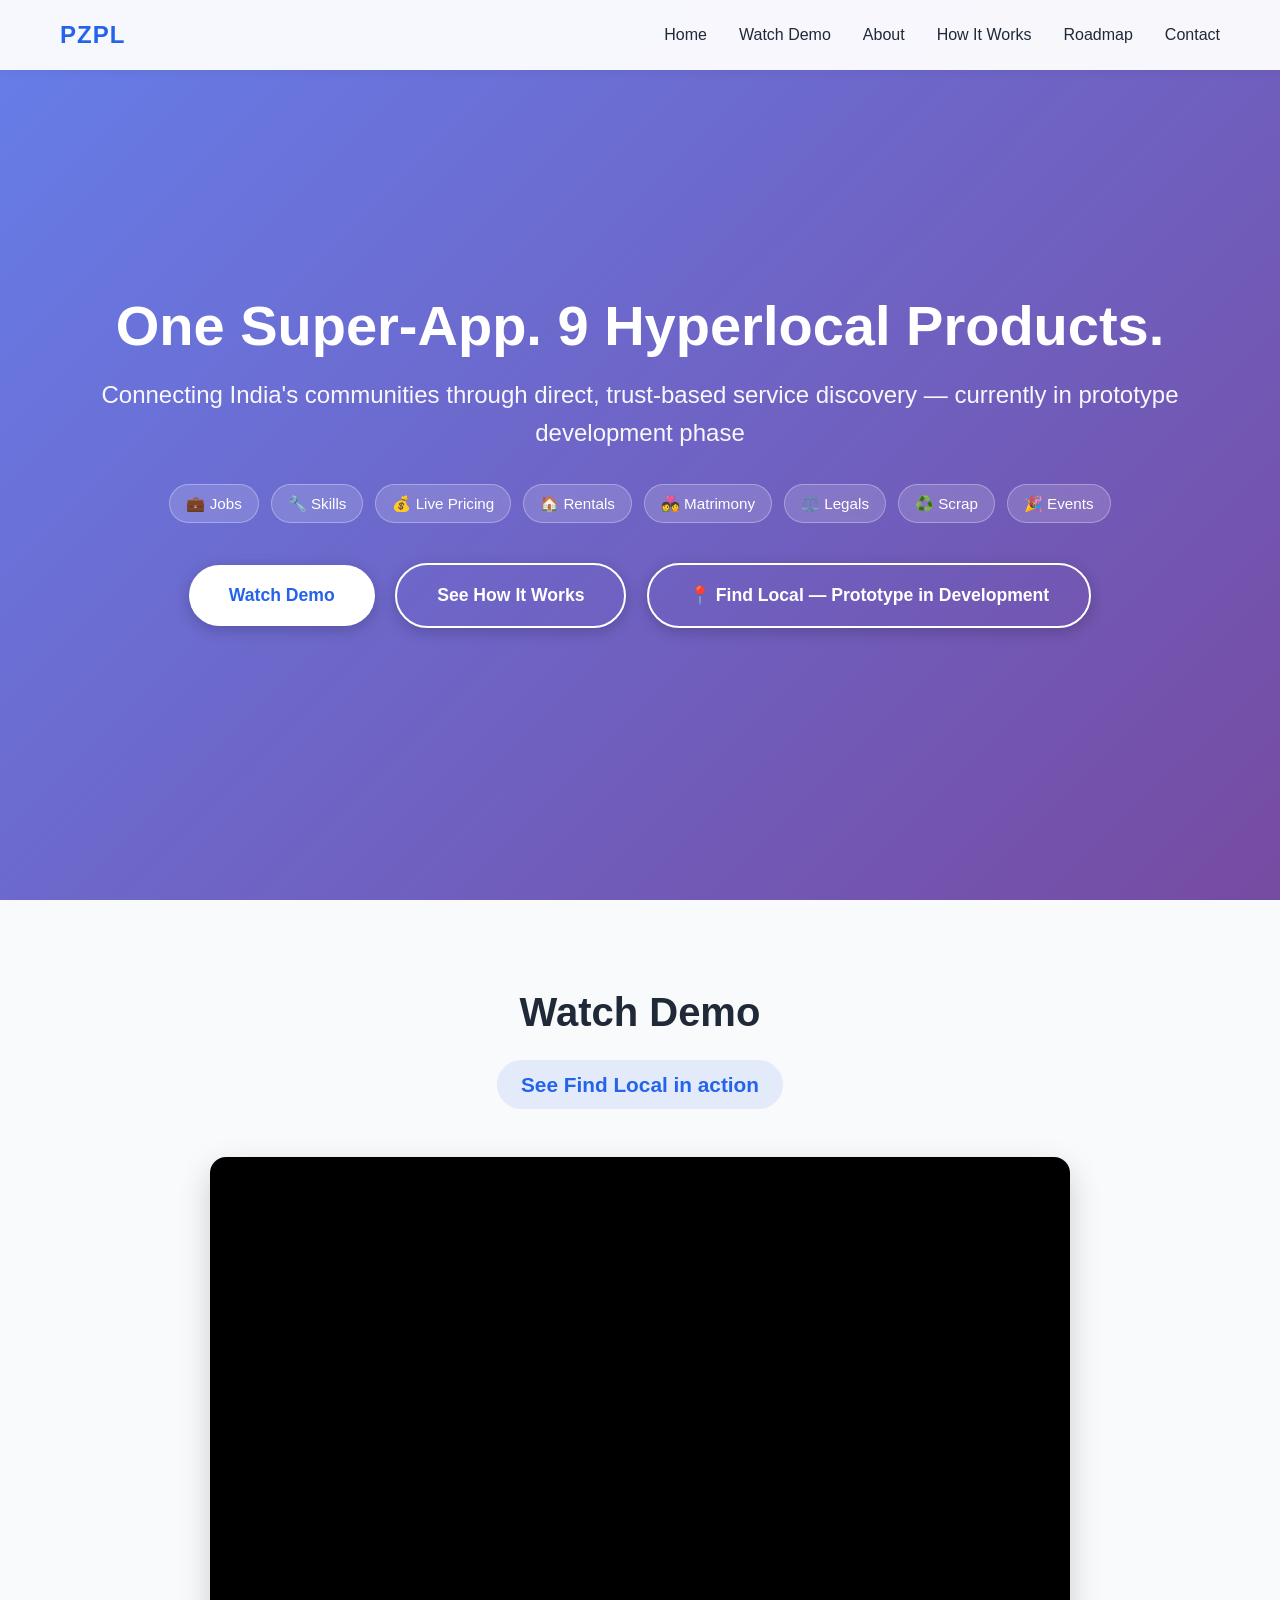
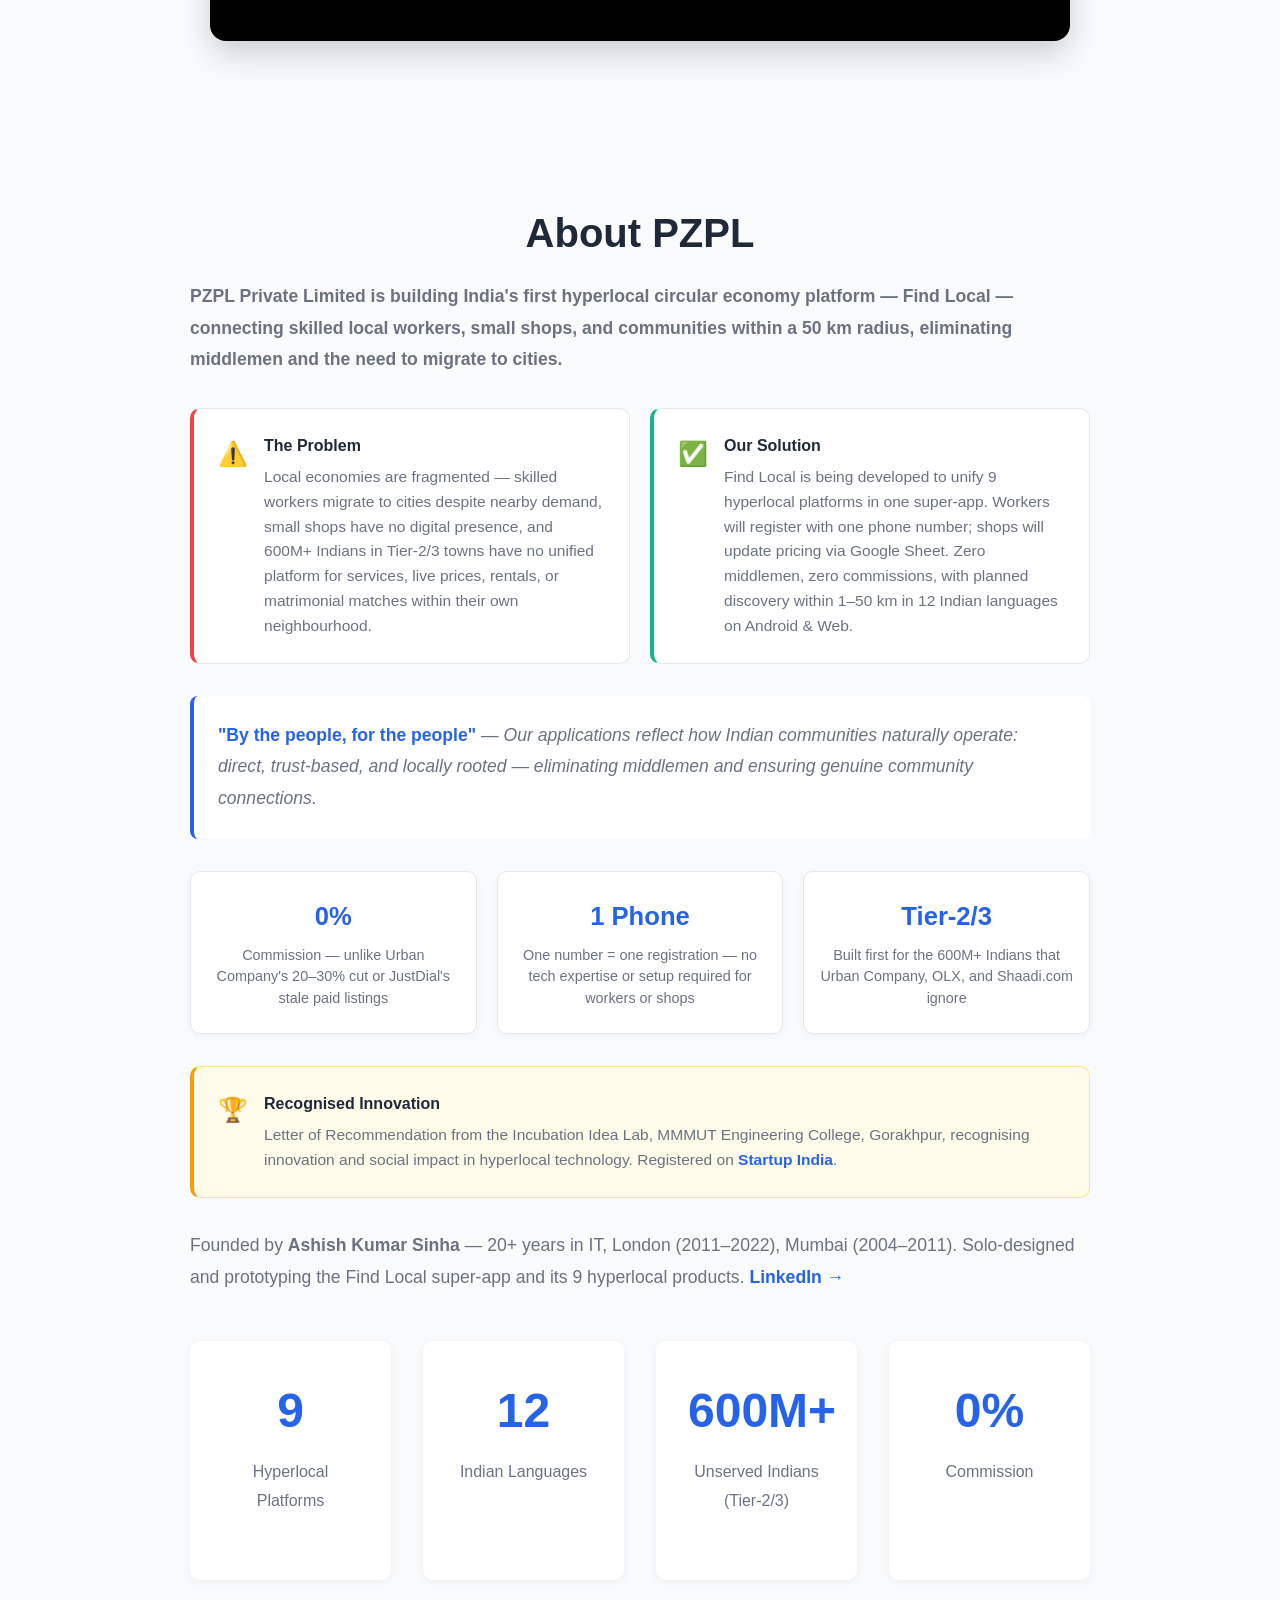
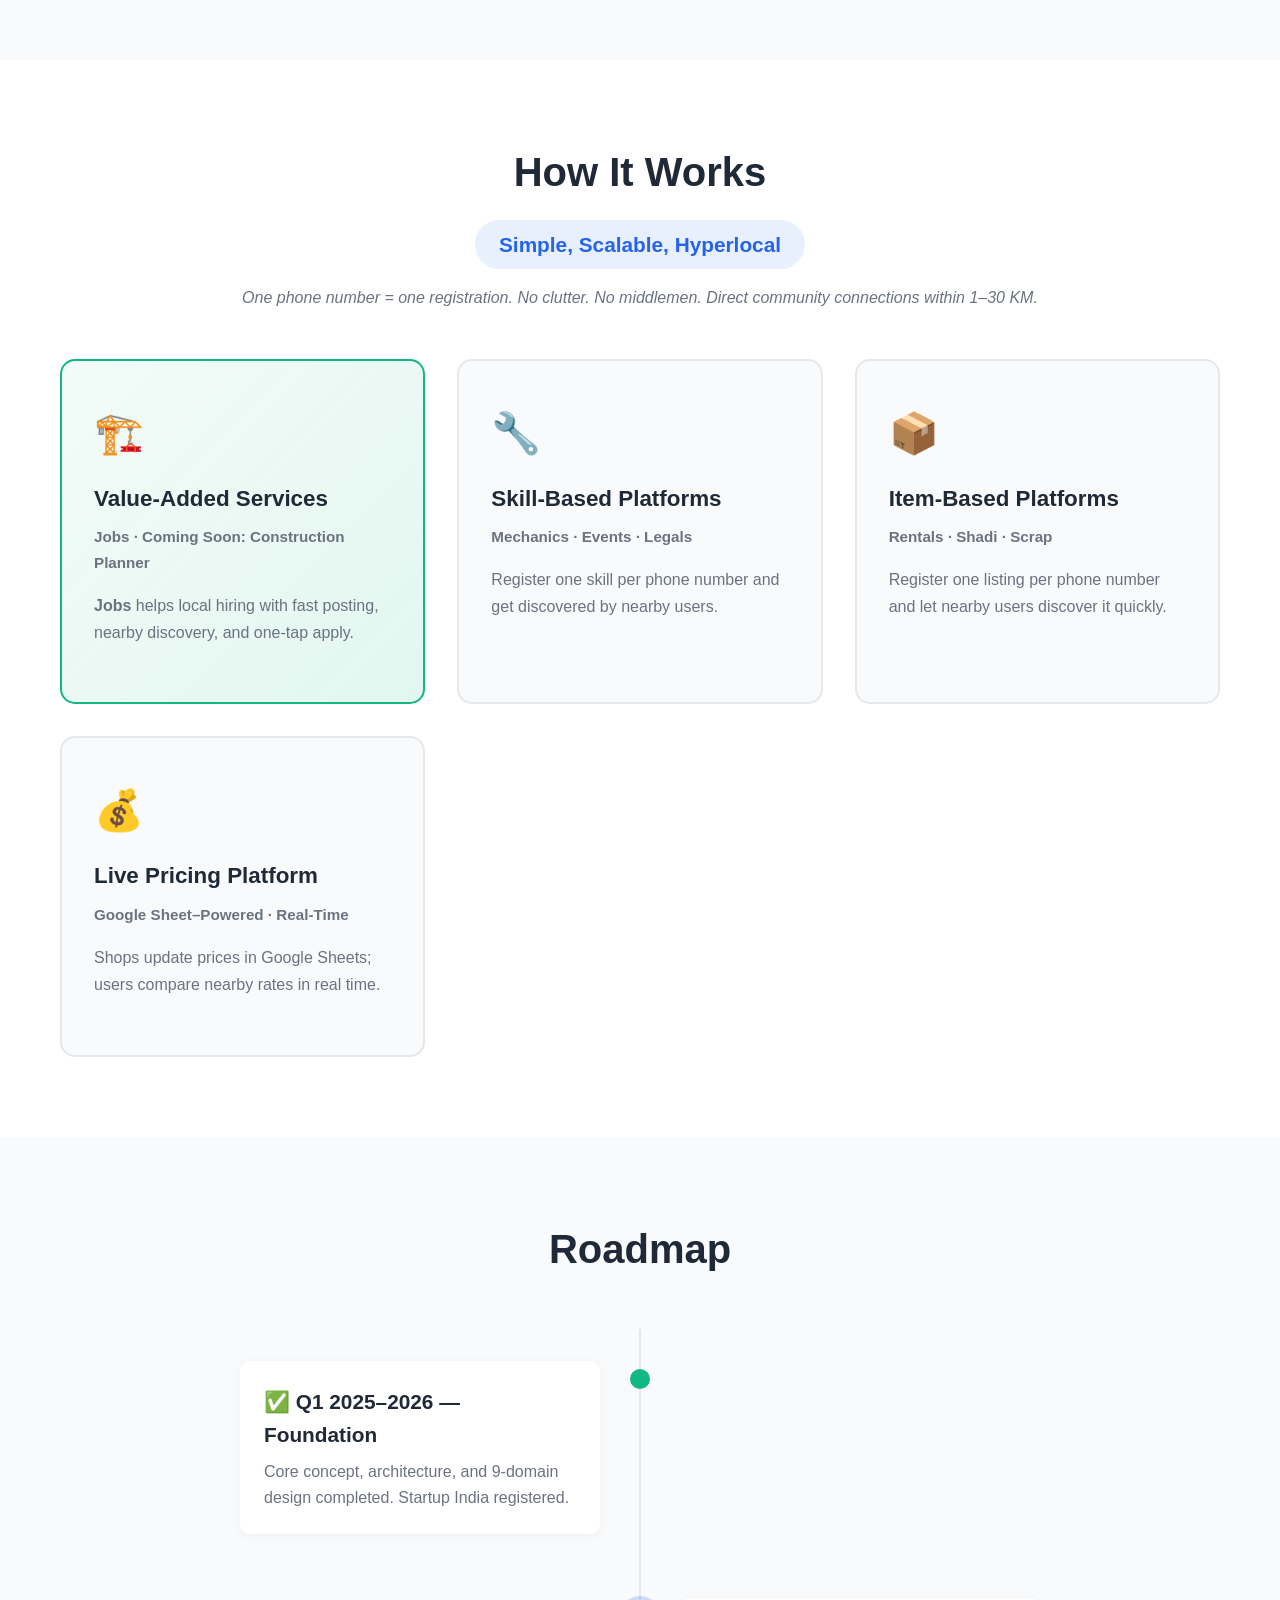
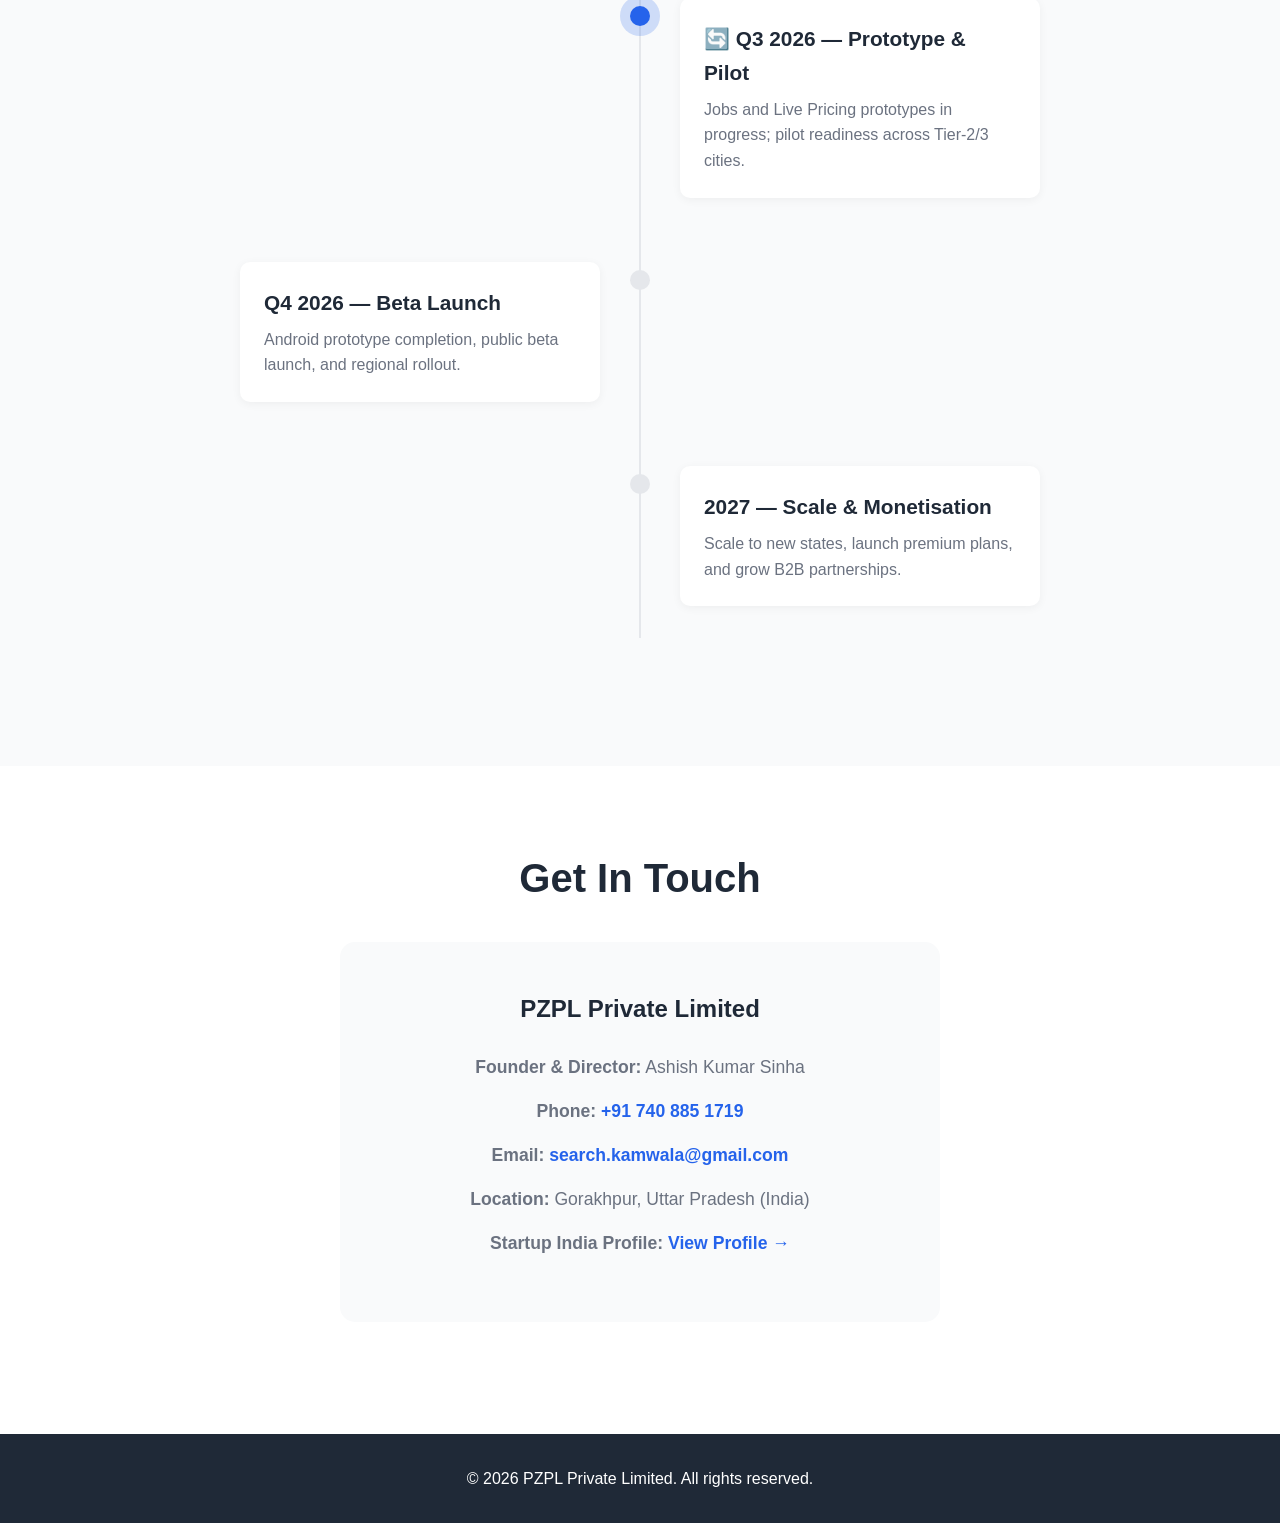
<file: docs/index.html>
<!DOCTYPE html>
<html lang="en">
<head>
    <meta charset="UTF-8">
    <meta name="viewport" content="width=device-width, initial-scale=1.0">
    <meta name="description" content="PZPL - One unified super-app hosting 9 hyperlocal service products across India, connecting communities through direct, trust-based discovery">
    <title>PZPL Private Limited - 9 Hyperlocal Products, One Super-App</title>
    <link rel="stylesheet" href="styles.css">
</head>
<body>
    <!-- Navigation -->
    <nav class="navbar">
        <div class="container">
            <div class="logo">PZPL</div>
            <ul class="nav-links">
                <li><a href="#home">Home</a></li>
                <li><a href="#demo">Watch Demo</a></li>
                <li><a href="#about">About</a></li>
                <li><a href="#how-it-works">How It Works</a></li>
                <li><a href="#roadmap">Roadmap</a></li>
                <li><a href="#contact">Contact</a></li>
            </ul>
        </div>
    </nav>

    <!-- Hero Section -->
    <section id="home" class="hero">
        <div class="container">
            <h1>One Super-App. 9 Hyperlocal Products.</h1>
            <p>Connecting India's communities through direct, trust-based service discovery — currently in prototype development phase</p>
            <div class="hero-highlights">
                <span class="hero-tag">💼 Jobs</span>
                <span class="hero-tag">🔧 Skills</span>
                <span class="hero-tag">💰 Live Pricing</span>
                <span class="hero-tag">🏠 Rentals</span>
                <span class="hero-tag">💑 Matrimony</span>
                <span class="hero-tag">⚖️ Legals</span>
                <span class="hero-tag">♻️ Scrap</span>
                <span class="hero-tag">🎉 Events</span>
            </div>
            <a href="#demo" class="cta-button">Watch Demo</a>
            <a href="#how-it-works" class="cta-button cta-secondary">See How It Works</a>
            <a href="#contact" class="cta-button cta-secondary"><span class="fl-emoji">📍</span> Find Local — Prototype in Development</a>
        </div>
    </section>

    <!-- Demo Video -->
    <section id="demo" class="demo-section">
        <div class="container">
            <h2>Watch Demo</h2>
            <p class="section-subtitle">See Find Local in action</p>
            <div class="demo-embed">
                <iframe
                    src="https://www.youtube.com/embed/IdrdzSkrWvI"
                    title="Find Local demo"
                    allow="accelerometer; autoplay; clipboard-write; encrypted-media; gyroscope; picture-in-picture; web-share"
                    referrerpolicy="strict-origin-when-cross-origin"
                    allowfullscreen
                ></iframe>
            </div>
        </div>
    </section>

    <!-- About Section -->
    <section id="about" class="about">
        <div class="container">
            <h2>About PZPL</h2>
            <div class="about-content">
                <div class="about-text">
                    <p class="lead">PZPL Private Limited is building India's first hyperlocal circular economy platform — Find Local — connecting skilled local workers, small shops, and communities within a 50 km radius, eliminating middlemen and the need to migrate to cities.</p>

                    <div class="about-problem-grid">
                        <div class="about-problem-item">
                            <span class="problem-icon">⚠️</span>
                            <div>
                                <strong>The Problem</strong>
                                <p>Local economies are fragmented — skilled workers migrate to cities despite nearby demand, small shops have no digital presence, and 600M+ Indians in Tier-2/3 towns have no unified platform for services, live prices, rentals, or matrimonial matches within their own neighbourhood.</p>
                            </div>
                        </div>
                        <div class="about-problem-item about-solution-item">
                            <span class="problem-icon">✅</span>
                            <div>
                                <strong>Our Solution</strong>
                                <p>Find Local is being developed to unify 9 hyperlocal platforms in one super-app. Workers will register with one phone number; shops will update pricing via Google Sheet. Zero middlemen, zero commissions, with planned discovery within 1–50 km in 12 Indian languages on Android &amp; Web.</p>
                            </div>
                        </div>
                    </div>

                    <p class="mission"><em>"By the people, for the people"</em> — Our applications reflect how Indian communities naturally operate: direct, trust-based, and locally rooted — eliminating middlemen and ensuring genuine community connections.</p>

                    <div class="about-usps">
                        <div class="about-usp">
                            <span class="usp-value">0%</span>
                            <p>Commission — unlike Urban Company's 20–30% cut or JustDial's stale paid listings</p>
                        </div>
                        <div class="about-usp">
                            <span class="usp-value">1 Phone</span>
                            <p>One number = one registration — no tech expertise or setup required for workers or shops</p>
                        </div>
                        <div class="about-usp">
                            <span class="usp-value">Tier-2/3</span>
                            <p>Built first for the 600M+ Indians that Urban Company, OLX, and Shaadi.com ignore</p>
                        </div>
                    </div>

                    <div class="about-recognition">
                        <span class="recognition-icon">🏆</span>
                        <div>
                            <strong>Recognised Innovation</strong>
                            <p>Letter of Recommendation from the Incubation Idea Lab, MMMUT Engineering College, Gorakhpur, recognising innovation and social impact in hyperlocal technology. Registered on <a href="https://www.startupindia.gov.in/bhaskar/profile?bhaskarid=OI-0326-9425BY" target="_blank">Startup India</a>.</p>
                        </div>
                    </div>

                    <p>Founded by <strong>Ashish Kumar Sinha</strong> — 20+ years in IT, London (2011–2022), Mumbai (2004–2011). Solo-designed and prototyping the Find Local super-app and its 9 hyperlocal products. <a href="https://www.linkedin.com/in/ashish-sinha-a4b41b27/" target="_blank">LinkedIn →</a></p>

                    <div class="stats">
                        <div class="stat">
                            <h3>9</h3>
                            <p>Hyperlocal Platforms</p>
                        </div>
                        <div class="stat">
                            <h3>12</h3>
                            <p>Indian Languages</p>
                        </div>
                        <div class="stat">
                            <h3>600M+</h3>
                            <p>Unserved Indians (Tier-2/3)</p>
                        </div>
                        <div class="stat">
                            <h3>0%</h3>
                            <p>Commission</p>
                        </div>
                    </div>
                </div>
            </div>
        </div>
    </section>

    <!-- How It Works Section -->
    <section id="how-it-works" class="how-it-works">
        <div class="container">
            <h2>How It Works</h2>
            <p class="section-subtitle">Simple, Scalable, Hyperlocal</p>
            <p class="platform-note">One phone number = one registration. No clutter. No middlemen. Direct community connections within 1–30 KM.</p>

            <div class="model-grid">
                <div class="model-card model-card-highlight">
                    <div class="model-icon">🏗️</div>
                    <h3>Value-Added Services</h3>
                    <p class="model-platforms">Jobs · Coming Soon: Construction Planner</p>
                    <p><strong>Jobs</strong> helps local hiring with fast posting, nearby discovery, and one-tap apply.</p>
                </div>
                <div class="model-card">
                    <div class="model-icon">🔧</div>
                    <h3>Skill-Based Platforms</h3>
                    <p class="model-platforms">Mechanics · Events · Legals</p>
                    <p>Register one skill per phone number and get discovered by nearby users.</p>
                </div>
                <div class="model-card">
                    <div class="model-icon">📦</div>
                    <h3>Item-Based Platforms</h3>
                    <p class="model-platforms">Rentals · Shadi · Scrap</p>
                    <p>Register one listing per phone number and let nearby users discover it quickly.</p>
                </div>
                <div class="model-card">
                    <div class="model-icon">💰</div>
                    <h3>Live Pricing Platform</h3>
                    <p class="model-platforms">Google Sheet–Powered · Real-Time</p>
                    <p>Shops update prices in Google Sheets; users compare nearby rates in real time.</p>
                </div>
            </div>
        </div>
    </section>

    <!-- Roadmap Section -->
    <section id="roadmap" class="roadmap">
        <div class="container">
            <h2>Roadmap</h2>
            <div class="timeline">
                <div class="timeline-item completed">
                    <div class="timeline-marker"></div>
                    <div class="timeline-content">
                        <h3>✅ Q1 2025–2026 — Foundation</h3>
                        <p>Core concept, architecture, and 9-domain design completed. Startup India registered.</p>
                    </div>
                </div>
                <div class="timeline-item current">
                    <div class="timeline-marker"></div>
                    <div class="timeline-content">
                        <h3>🔄 Q3 2026 — Prototype &amp; Pilot</h3>
                        <p>Jobs and Live Pricing prototypes in progress; pilot readiness across Tier-2/3 cities.</p>
                    </div>
                </div>
                <div class="timeline-item">
                    <div class="timeline-marker"></div>
                    <div class="timeline-content">
                        <h3>Q4 2026 — Beta Launch</h3>
                        <p>Android prototype completion, public beta launch, and regional rollout.</p>
                    </div>
                </div>
                <div class="timeline-item">
                    <div class="timeline-marker"></div>
                    <div class="timeline-content">
                        <h3>2027 — Scale &amp; Monetisation</h3>
                        <p>Scale to new states, launch premium plans, and grow B2B partnerships.</p>
                    </div>
                </div>
            </div>
        </div>
    </section>

    <!-- Contact Section -->
    <section id="contact" class="contact">
        <div class="container">
            <h2>Get In Touch</h2>
            <div class="contact-content">
                <div class="contact-info">
                    <h3>PZPL Private Limited</h3>
                    <p><strong>Founder & Director:</strong> Ashish Kumar Sinha</p>
                    <p><strong>Phone:</strong> <a href="tel:+917408851719">+91 740 885 1719</a></p>
                    <p><strong>Email:</strong> <a href="mailto:search.kamwala@gmail.com">search.kamwala@gmail.com</a></p>
                    <p><strong>Location:</strong> Gorakhpur, Uttar Pradesh (India)</p>
                    <p><strong>Startup India Profile:</strong> <a href="https://www.startupindia.gov.in/bhaskar/profile?bhaskarid=OI-0326-9425BY" target="_blank">View Profile →</a></p>
                </div>
            </div>
        </div>
    </section>

    <!-- Footer -->
    <footer class="footer">
        <div class="container">
            <p>&copy; 2026 PZPL Private Limited. All rights reserved.</p>
        </div>
    </footer>

    <script src="script.js"></script>
</body>
</html>
</file>
<file: docs/styles.css>
/* Reset and Base Styles */
* {
    margin: 0;
    padding: 0;
    box-sizing: border-box;
}

:root {
    --primary-color: #2563eb;
    --secondary-color: #1e40af;
    --accent-color: #3b82f6;
    --text-dark: #1f2937;
    --text-light: #6b7280;
    --bg-light: #f9fafb;
    --bg-white: #ffffff;
    --border-color: #e5e7eb;
    --success-color: #10b981;
}

html {
    scroll-behavior: smooth;
}

body {
    font-family: -apple-system, BlinkMacSystemFont, 'Segoe UI', Roboto, 'Helvetica Neue', Arial, sans-serif;
    line-height: 1.6;
    color: var(--text-dark);
    background: var(--bg-white);
}

.container {
    max-width: 1200px;
    margin: 0 auto;
    padding: 0 20px;
}

/* Navigation */
.navbar {
    position: fixed;
    top: 0;
    width: 100%;
    background: rgba(255, 255, 255, 0.95);
    backdrop-filter: blur(10px);
    box-shadow: 0 2px 10px rgba(0, 0, 0, 0.05);
    z-index: 1000;
    transition: all 0.3s ease;
}

.navbar .container {
    display: flex;
    justify-content: space-between;
    align-items: center;
    padding: 1rem 20px;
}

.logo {
    font-size: 1.5rem;
    font-weight: 700;
    color: var(--primary-color);
    letter-spacing: 1px;
}

.nav-links {
    display: flex;
    list-style: none;
    gap: 2rem;
}

.nav-links a {
    text-decoration: none;
    color: var(--text-dark);
    font-weight: 500;
    transition: color 0.3s ease;
}

.nav-links a:hover {
    color: var(--primary-color);
}

/* Hero Section */
.hero {
    min-height: 100vh;
    display: flex;
    align-items: center;
    justify-content: center;
    text-align: center;
    background: linear-gradient(135deg, #667eea 0%, #764ba2 100%);
    color: white;
    padding: 100px 20px 80px;
}

.hero h1 {
    font-size: 3.5rem;
    font-weight: 700;
    margin-bottom: 1rem;
    line-height: 1.2;
}

.hero p {
    font-size: 1.5rem;
    margin-bottom: 2rem;
    opacity: 0.95;
}

.cta-button {
    display: inline-block;
    padding: 1rem 2.5rem;
    background: white;
    color: var(--primary-color);
    text-decoration: none;
    border-radius: 50px;
    font-weight: 600;
    font-size: 1.1rem;
    transition: all 0.3s ease;
    box-shadow: 0 4px 15px rgba(0, 0, 0, 0.2);
}

.cta-button:hover {
    transform: translateY(-2px);
    box-shadow: 0 6px 20px rgba(0, 0, 0, 0.3);
}

.cta-secondary {
    background: transparent;
    color: white;
    border: 2px solid white;
    margin-left: 1rem;
}

.cta-secondary:hover {
    background: rgba(255, 255, 255, 0.15);
    color: white;
}

.hero-highlights {
    display: flex;
    flex-wrap: wrap;
    justify-content: center;
    gap: 0.75rem;
    margin-bottom: 2.5rem;
}

.hero-tag {
    display: inline-block;
    padding: 0.4rem 1rem;
    background: rgba(255, 255, 255, 0.15);
    border: 1px solid rgba(255, 255, 255, 0.3);
    border-radius: 20px;
    font-size: 0.95rem;
    font-weight: 500;
    backdrop-filter: blur(5px);
    color: white;
    text-decoration: none;
    cursor: pointer;
}

.hero-tag:hover {
    text-decoration: none;
    color: white;
}

.hero-tag-new {
    background: rgba(16, 185, 129, 0.35);
    border: 1px solid rgba(16, 185, 129, 0.6);
    animation: pulse-glow 2s ease-in-out infinite;
}

@keyframes pulse-glow {
    0%, 100% { box-shadow: 0 0 5px rgba(16, 185, 129, 0.3); }
    50% { box-shadow: 0 0 15px rgba(16, 185, 129, 0.6); }
}

.demo-section {
    background: var(--bg-light);
}

.demo-embed {
    width: 100%;
    max-width: 860px;
    margin: 2rem auto 0;
    aspect-ratio: 16 / 9;
    border-radius: 16px;
    overflow: hidden;
    background: #000;
    box-shadow: 0 12px 32px rgba(0, 0, 0, 0.18);
}

.demo-embed iframe {
    width: 100%;
    height: 100%;
    border: 0;
    display: block;
}

/* Section Styles */
section {
    padding: 80px 20px;
}

h2 {
    font-size: 2.5rem;
    font-weight: 700;
    margin-bottom: 1rem;
    text-align: center;
    color: var(--text-dark);
}

.section-subtitle {
    text-align: center;
    color: var(--primary-color);
    font-size: 1.3rem;
    font-weight: 600;
    margin-bottom: 1rem;
    padding: 0.5rem 1.5rem;
    display: inline-block;
    background: rgba(37, 99, 235, 0.1);
    border-radius: 30px;
    margin-left: 50%;
    transform: translateX(-50%);
}

.platform-note {
    text-align: center;
    color: var(--text-light);
    font-size: 1rem;
    margin-bottom: 3rem;
    font-style: italic;
}

.platform-badge {
    display: inline-block;
    font-size: 0.7rem;
    padding: 0.3rem 0.8rem;
    background: #3ddc84;
    color: white;
    border-radius: 12px;
    font-weight: 600;
    margin-left: 0.5rem;
    vertical-align: middle;
}

/* Find Local App Icon Badge */
.find-local-icon {
    display: inline-flex;
    align-items: center;
    gap: 0.35rem;
    padding: 0.25rem 0.75rem;
    background: linear-gradient(135deg, #667eea 0%, #764ba2 100%);
    color: white !important;
    font-weight: 700;
    font-size: 0.85em;
    border-radius: 10px;
    text-decoration: none !important;
    white-space: nowrap;
    transition: all 0.25s ease;
    box-shadow: 0 2px 8px rgba(102, 126, 234, 0.35);
    vertical-align: middle;
    line-height: 1.5;
    cursor: pointer;
}

.find-local-icon:hover {
    transform: translateY(-1px) scale(1.03);
    box-shadow: 0 4px 14px rgba(102, 126, 234, 0.5);
    filter: brightness(1.08);
}

.find-local-icon .fl-emoji {
    font-size: 1em;
}

/* Variants for different contexts */
.find-local-icon.fl-large {
    padding: 0.4rem 1rem;
    font-size: 1rem;
    border-radius: 12px;
}

.find-local-icon.fl-badge {
    font-size: 0.7rem;
    padding: 0.3rem 0.8rem;
    border-radius: 12px;
    margin-left: 0.5rem;
    box-shadow: 0 1px 4px rgba(102, 126, 234, 0.3);
}

.find-local-icon.fl-badge-amber {
    font-size: 0.7rem;
    padding: 0.3rem 0.8rem;
    border-radius: 12px;
    margin-left: 0.5rem;
    background: linear-gradient(135deg, #f59e0b 0%, #d97706 100%);
    box-shadow: 0 1px 4px rgba(245, 158, 11, 0.3);
}

/* Inside white/featured cards */
.product-card.featured .find-local-icon {
    background: rgba(255, 255, 255, 0.2);
    box-shadow: 0 2px 8px rgba(0, 0, 0, 0.15);
    border: 1px solid rgba(255, 255, 255, 0.3);
}

.product-card.featured .find-local-icon:hover {
    background: rgba(255, 255, 255, 0.35);
}

/* About Section */
.about {
    background: var(--bg-light);
}

.about-text {
    max-width: 900px;
    margin: 0 auto;
}

.about-text a {
    color: var(--primary-color);
    font-weight: 600;
    text-decoration: none;
}

.about-text a:hover {
    text-decoration: underline;
}

.lead {
    font-size: 1.3rem;
    color: var(--primary-color);
    font-weight: 600;
    margin-bottom: 1.5rem;
}

.about-text p {
    font-size: 1.1rem;
    color: var(--text-light);
    margin-bottom: 2rem;
    line-height: 1.8;
}

.mission {
    font-size: 1.15rem;
    color: var(--text-dark);
    background: white;
    padding: 1.5rem;
    border-left: 4px solid var(--primary-color);
    border-radius: 8px;
    font-style: italic;
}

.mission em {
    color: var(--primary-color);
    font-weight: 600;
    font-style: normal;
}

/* About — Problem / Solution grid */
.about-problem-grid {
    display: grid;
    grid-template-columns: 1fr 1fr;
    gap: 1.25rem;
    margin: 2rem 0;
}

.about-problem-item {
    display: flex;
    gap: 1rem;
    background: white;
    border: 1px solid var(--border-color);
    border-left: 4px solid #ef4444;
    border-radius: 10px;
    padding: 1.5rem;
    align-items: flex-start;
}

.about-solution-item {
    border-left-color: var(--success-color);
}

.about-problem-item strong {
    display: block;
    font-size: 1rem;
    color: var(--text-dark);
    margin-bottom: 0.4rem;
}

.about-problem-item p {
    font-size: 0.97rem !important;
    color: var(--text-light) !important;
    margin-bottom: 0 !important;
    line-height: 1.6 !important;
}

.problem-icon {
    font-size: 1.5rem;
    flex-shrink: 0;
    margin-top: 0.1rem;
}

/* About — USPs */
.about-usps {
    display: grid;
    grid-template-columns: repeat(3, 1fr);
    gap: 1.25rem;
    margin: 2rem 0;
}

.about-usp {
    text-align: center;
    background: white;
    border: 1px solid var(--border-color);
    border-radius: 10px;
    padding: 1.5rem 1rem;
    box-shadow: 0 2px 8px rgba(0, 0, 0, 0.04);
}

.usp-value {
    display: block;
    font-size: 1.6rem;
    font-weight: 700;
    color: var(--primary-color);
    margin-bottom: 0.5rem;
}

.about-usp p {
    font-size: 0.9rem !important;
    color: var(--text-light) !important;
    margin-bottom: 0 !important;
    line-height: 1.5 !important;
}

/* About — Recognition */
.about-recognition {
    display: flex;
    gap: 1rem;
    align-items: flex-start;
    background: #fffbeb;
    border: 1px solid #fde68a;
    border-left: 4px solid #f59e0b;
    border-radius: 10px;
    padding: 1.5rem;
    margin: 2rem 0;
}

.recognition-icon {
    font-size: 1.5rem;
    flex-shrink: 0;
}

.about-recognition strong {
    display: block;
    font-size: 1rem;
    color: var(--text-dark);
    margin-bottom: 0.4rem;
}

.about-recognition p {
    font-size: 0.97rem !important;
    color: var(--text-light) !important;
    margin-bottom: 0 !important;
    line-height: 1.6 !important;
}

.about-recognition a {
    color: var(--primary-color);
    font-weight: 600;
    text-decoration: none;
}

.about-recognition a:hover {
    text-decoration: underline;
}

.stats {
    display: grid;
    grid-template-columns: repeat(auto-fit, minmax(200px, 1fr));
    gap: 2rem;
    margin-top: 3rem;
}

.stat {
    text-align: center;
    padding: 2rem;
    background: white;
    border-radius: 10px;
    box-shadow: 0 2px 10px rgba(0, 0, 0, 0.05);
}

.stat h3 {
    font-size: 3rem;
    color: var(--primary-color);
    margin-bottom: 0.5rem;
}

.stat p {
    color: var(--text-light);
    font-size: 1rem;
}

/* Products Section */
.products {
    background: white;
}

/* How It Works Section */
.how-it-works {
    background: white;
}

.model-grid {
    display: grid;
    grid-template-columns: repeat(auto-fit, minmax(300px, 1fr));
    gap: 2rem;
    margin-top: 2rem;
}

.model-card {
    background: var(--bg-light);
    padding: 2.5rem 2rem;
    border-radius: 15px;
    border: 2px solid var(--border-color);
    transition: all 0.3s ease;
}

.model-card:hover {
    border-color: var(--primary-color);
    box-shadow: 0 10px 30px rgba(0, 0, 0, 0.08);
}

.model-card-highlight {
    border-color: var(--success-color);
    background: linear-gradient(135deg, rgba(16, 185, 129, 0.05), rgba(16, 185, 129, 0.12));
}

.model-card-highlight:hover {
    border-color: var(--success-color);
    box-shadow: 0 10px 30px rgba(16, 185, 129, 0.15);
}

.model-icon {
    font-size: 2.5rem;
    margin-bottom: 1rem;
}

.model-card h3 {
    font-size: 1.4rem;
    margin-bottom: 0.5rem;
    color: var(--text-dark);
    text-align: left;
}

.model-platforms {
    color: var(--primary-color);
    font-weight: 600;
    font-size: 0.95rem;
    margin-bottom: 1rem;
}

.model-card p {
    color: var(--text-light);
    line-height: 1.7;
    margin-bottom: 1rem;
}

.model-example {
    background: white;
    padding: 0.75rem 1rem;
    border-radius: 8px;
    font-size: 0.9rem;
    color: var(--text-light);
    border-left: 3px solid var(--primary-color);
    font-style: italic;
}

/* Super App Section */
.super-app-section {
    margin-bottom: 3rem;
}

.super-app-section .product-card.featured {
    max-width: 800px;
    margin: 0 auto;
    background: linear-gradient(135deg, #667eea 0%, #764ba2 100%);
    color: white;
    position: relative;
    text-align: center;
}

.super-app-links {
    display: flex;
    justify-content: center;
    gap: 2rem;
    margin-top: 1.5rem;
    flex-wrap: wrap;
}

.super-app-section .product-card.featured h3,
.super-app-section .product-card.featured p {
    color: white;
}

.super-app-section .product-card.featured .product-link,
.super-app-section .product-card.featured .super-app-links span {
    color: white;
    opacity: 0.95;
}

.super-app-section .product-card.featured a {
    color: white;
    text-decoration: underline;
    font-weight: 600;
    transition: opacity 0.3s ease;
}

.super-app-section .product-card.featured a:hover {
    opacity: 0.8;
}

.super-app-section .badge {
    display: inline-block;
    padding: 0.5rem 1rem;
    background: rgba(255, 255, 255, 0.25);
    border-radius: 20px;
    font-size: 0.9rem;
    font-weight: 600;
    margin-top: 1rem;
}

/* Group Titles */
.group-title {
    text-align: center;
    font-size: 1.6rem;
    margin-top: 3rem;
    margin-bottom: 0.5rem;
    color: var(--text-dark);
}

.group-subtitle {
    text-align: center;
    color: var(--text-light);
    font-size: 1rem;
    margin-bottom: 2rem;
}

.product-grid {
    display: grid;
    grid-template-columns: repeat(auto-fit, minmax(280px, 1fr));
    gap: 2rem;
    margin-bottom: 4rem;
}

.product-card {
    background: var(--bg-light);
    padding: 2.5rem 2rem;
    border-radius: 15px;
    text-align: center;
    transition: all 0.3s ease;
    border: 2px solid transparent;
}

.product-card:hover {
    transform: translateY(-5px);
    box-shadow: 0 10px 30px rgba(0, 0, 0, 0.1);
    border-color: var(--primary-color);
}

.product-card.highlight {
    transform: translateY(-5px);
    box-shadow: 0 10px 30px rgba(0, 0, 0, 0.1);
    border-color: var(--primary-color);
    transition: all 0.3s ease;
}

/* Jobs / Value-Added Service Card */
.product-card-new {
    border: 2px solid var(--success-color);
    background: linear-gradient(135deg, rgba(16, 185, 129, 0.04), rgba(16, 185, 129, 0.1));
    position: relative;
}

.product-card-new:hover {
    border-color: var(--success-color);
    box-shadow: 0 10px 30px rgba(16, 185, 129, 0.2);
}

/* Deprecated / Discontinued standalone app card */
.product-card.deprecated {
    border: 2px solid #d1d5db;
    background: #f3f4f6;
    opacity: 0.82;
    position: relative;
}

.product-card.deprecated:hover {
    border-color: #9ca3af;
    box-shadow: 0 6px 18px rgba(0, 0, 0, 0.07);
    transform: translateY(-2px);
}

.product-card.deprecated .product-icon,
.product-card.deprecated h3,
.product-card.deprecated p {
    color: #6b7280;
}

.badge-discontinued {
    display: inline-block;
    padding: 0.35rem 0.9rem;
    background: #e5e7eb;
    color: #6b7280;
    border-radius: 20px;
    font-size: 0.8rem;
    font-weight: 600;
    margin-top: 0.75rem;
    letter-spacing: 0.2px;
    border: 1px solid #d1d5db;
}

.deprecated-notice {
    background: #fef9c3;
    border: 1px solid #fcd34d;
    border-radius: 8px;
    padding: 0.6rem 1rem;
    margin-top: 1rem;
    font-size: 0.85rem;
    color: #92400e;
    text-align: left;
    line-height: 1.6;
}

.deprecated-notice a {
    color: var(--primary-color);
    font-weight: 700;
    text-decoration: none;
}

.deprecated-notice a:hover {
    text-decoration: underline;
}

/* Find Local Badge — green variant for new services */
.find-local-icon.fl-badge-new {
    font-size: 0.7rem;
    padding: 0.3rem 0.8rem;
    border-radius: 12px;
    margin-left: 0.5rem;
    background: linear-gradient(135deg, #10b981 0%, #059669 100%);
    box-shadow: 0 1px 4px rgba(16, 185, 129, 0.3);
}

.badge-new {
    display: inline-block;
    padding: 0.5rem 1rem;
    background: linear-gradient(135deg, #10b981 0%, #059669 100%);
    color: white;
    border-radius: 20px;
    font-size: 0.9rem;
    font-weight: 700;
    margin-top: 1rem;
    letter-spacing: 0.3px;
}

.product-icon {
    font-size: 3rem;
    margin-bottom: 1rem;
}

.product-card h3 {
    font-size: 1.5rem;
    margin-bottom: 1rem;
    color: var(--text-dark);
}

.product-card p {
    color: var(--text-light);
    margin-bottom: 1.5rem;
    line-height: 1.6;
}

.product-link {
    color: var(--primary-color);
    text-decoration: none;
    font-weight: 600;
    transition: color 0.3s ease;
}

.product-link:hover {
    color: var(--secondary-color);
}

.coming-soon {
    margin-top: 4rem;
}

.coming-soon h3 {
    text-align: center;
    font-size: 2rem;
    margin-bottom: 2rem;
    color: var(--text-dark);
}

.product-card.featured {
    max-width: 600px;
    margin: 0 auto;
    background: linear-gradient(135deg, #667eea 0%, #764ba2 100%);
    color: white;
    position: relative;
}

.product-card.featured h3,
.product-card.featured p {
    color: white;
}

.product-card.featured a {
    color: white;
    text-decoration: underline;
    font-weight: 600;
    transition: opacity 0.3s ease;
}

.product-card.featured a:hover {
    opacity: 0.8;
}

a.product-card.featured {
    color: white;
}

a.product-card.featured .product-link,
a.product-card.featured .super-app-links span {
    color: white;
    text-decoration: none;
}

.badge {
    display: inline-block;
    padding: 0.5rem 1rem;
    background: rgba(255, 255, 255, 0.2);
    border-radius: 20px;
    font-size: 0.9rem;
    font-weight: 600;
    margin-top: 1rem;
}

/* Roadmap Section */
.roadmap {
    background: var(--bg-light);
}

.timeline {
    max-width: 800px;
    margin: 3rem auto;
    position: relative;
}

.timeline::before {
    content: '';
    position: absolute;
    left: 50%;
    transform: translateX(-50%);
    width: 2px;
    height: 100%;
    background: var(--border-color);
}

.timeline-item {
    display: flex;
    justify-content: flex-start;
    padding: 2rem 0;
    position: relative;
}

.timeline-item:nth-child(even) {
    justify-content: flex-end;
}

.timeline-marker {
    width: 20px;
    height: 20px;
    background: var(--border-color);
    border-radius: 50%;
    position: absolute;
    left: 50%;
    transform: translateX(-50%);
    top: 2.5rem;
    z-index: 1;
}

.timeline-item.completed .timeline-marker {
    background: var(--success-color);
}

.timeline-item.current .timeline-marker {
    background: var(--primary-color);
    box-shadow: 0 0 0 10px rgba(37, 99, 235, 0.2);
}

.timeline-content {
    background: white;
    padding: 1.5rem;
    border-radius: 10px;
    width: 45%;
    box-shadow: 0 2px 10px rgba(0, 0, 0, 0.05);
}

.timeline-content h3 {
    font-size: 1.3rem;
    margin-bottom: 0.5rem;
    text-align: left;
    color: var(--text-dark);
}

.timeline-content p {
    color: var(--text-light);
    line-height: 1.6;
}

/* Contact Section */
.contact {
    background: white;
}

.contact-content {
    max-width: 600px;
    margin: 2rem auto;
    text-align: center;
}

.contact-info {
    background: var(--bg-light);
    padding: 3rem;
    border-radius: 15px;
}

.contact-info h3 {
    font-size: 1.5rem;
    margin-bottom: 1.5rem;
    color: var(--text-dark);
}

.contact-info p {
    font-size: 1.1rem;
    margin-bottom: 1rem;
    color: var(--text-light);
}

.contact-info a {
    color: var(--primary-color);
    text-decoration: none;
    font-weight: 600;
}

.contact-info a:hover {
    text-decoration: underline;
}

/* Footer */
.footer {
    background: var(--text-dark);
    color: white;
    text-align: center;
    padding: 2rem 20px;
}

.footer-links {
    margin-top: 1rem;
    display: flex;
    justify-content: center;
    gap: 2rem;
}

.footer-links a {
    color: rgba(255, 255, 255, 0.7);
    text-decoration: none;
    font-size: 0.9rem;
    transition: color 0.3s ease;
}

.footer-links a:hover {
    color: white;
}

/* Responsive Design */
@media (max-width: 768px) {
    .nav-links {
        gap: 1rem;
    }

    .hero h1 {
        font-size: 2.5rem;
    }

    .hero p {
        font-size: 1.2rem;
    }

    .hero-highlights {
        gap: 0.5rem;
    }

    .hero-tag {
        font-size: 0.85rem;
        padding: 0.3rem 0.75rem;
    }

    .cta-secondary {
        margin-left: 0;
        margin-top: 0.75rem;
    }

    h2 {
        font-size: 2rem;
    }

    .product-grid {
        grid-template-columns: 1fr;
    }

    .model-grid {
        grid-template-columns: 1fr;
    }

    .super-app-links {
        flex-direction: column;
        align-items: center;
        gap: 1rem;
    }

    .timeline::before {
        left: 20px;
    }

    .timeline-item,
    .timeline-item:nth-child(even) {
        justify-content: flex-end;
    }

    .timeline-content {
        width: calc(100% - 60px);
    }

    .timeline-marker {
        left: 20px;
        transform: translateX(-50%);
    }

    .stats {
        grid-template-columns: 1fr 1fr;
    }

    .about-problem-grid {
        grid-template-columns: 1fr;
    }

    .about-usps {
        grid-template-columns: 1fr;
    }
}

@media (max-width: 480px) {
    .nav-links {
        display: none;
    }

    .hero h1 {
        font-size: 2rem;
    }

    .hero p {
        font-size: 1rem;
    }
}
</file>
